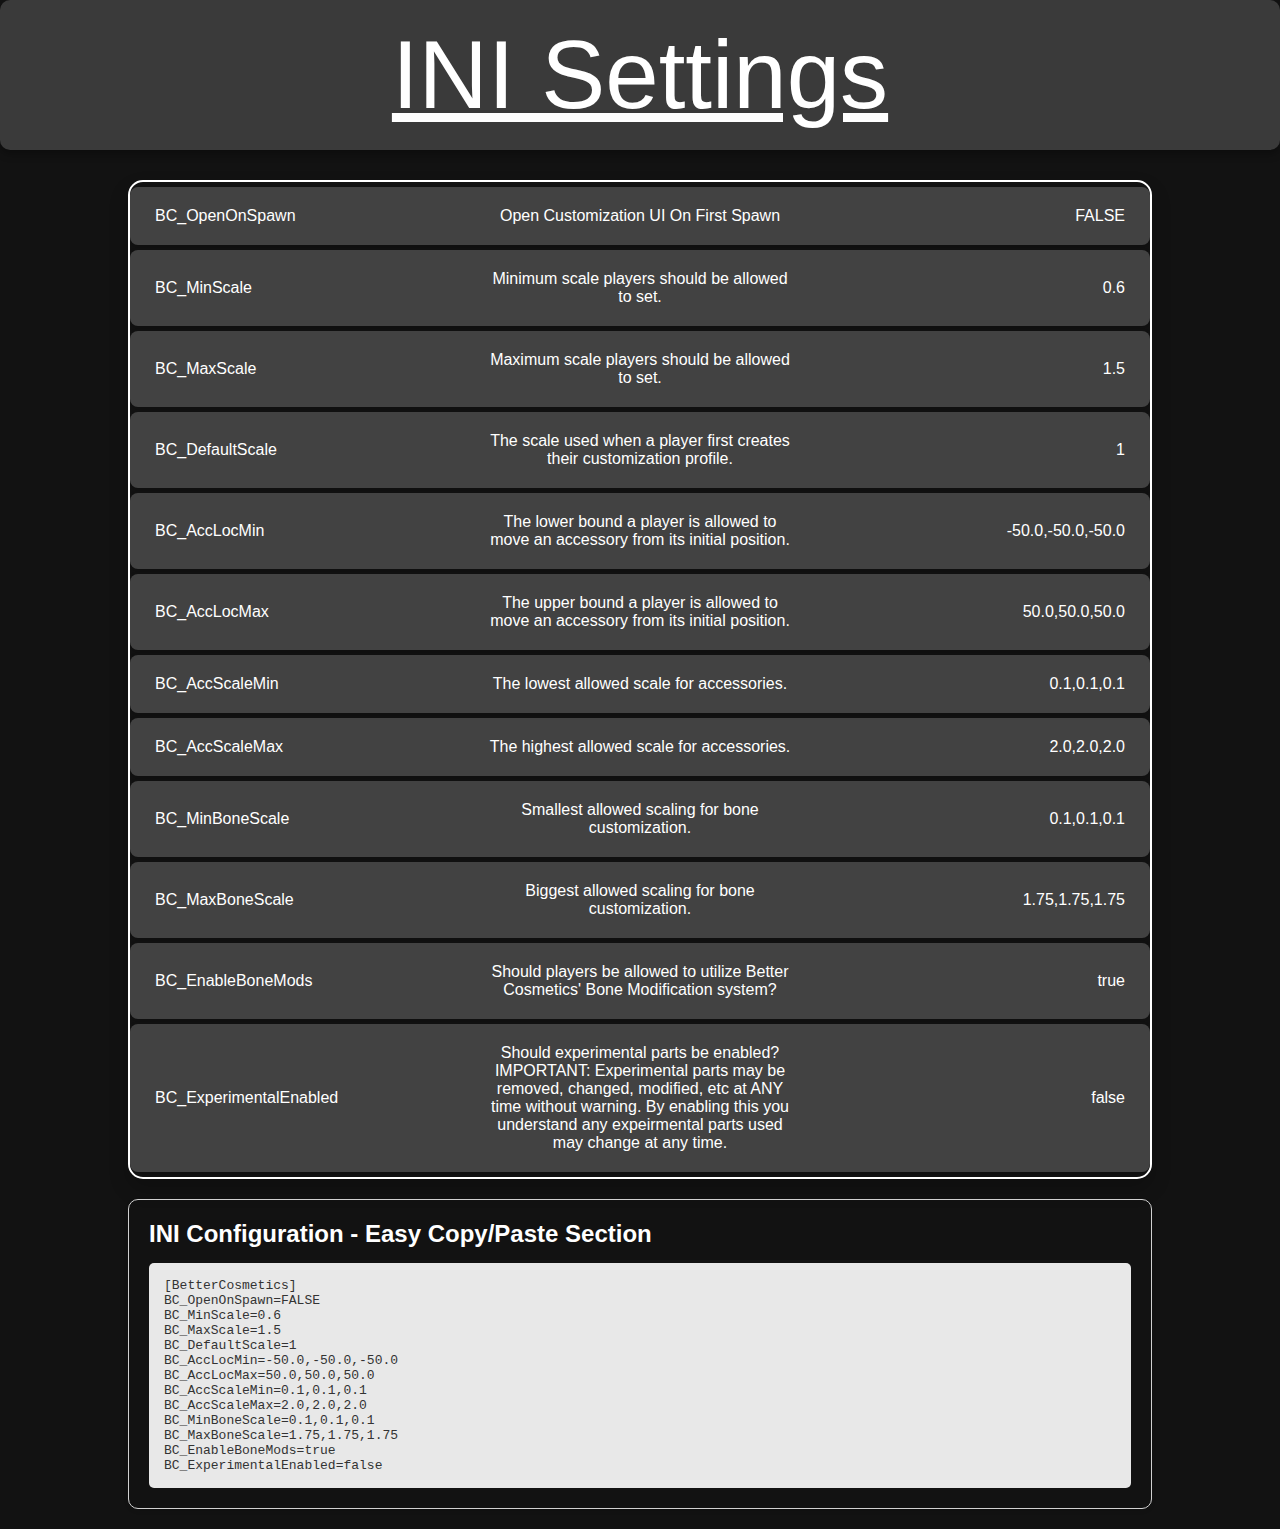
<file: docs/bettercosmetics/INISettings.html>
<!DOCTYPE html>
<html>
<head>
    <title>INI Settings</title>
    <link rel="icon" type="image/x-icon" href="../images/APIcon.png">
    <link rel="stylesheet" type="text/css" href="style.css">
</head>
<body>
    <header class="page-header">
        INI Settings
    </header>

    <div id="settingsTableBody" class="roadmap">
        <!-- INI settings will be loaded here by JavaScript -->
    </div>

<!-- Add this below your existing settings table or wherever you prefer -->
<div class="copy-paste-section">
    <h2>INI Configuration - Easy Copy/Paste Section</h2>
    <pre id="iniConfig">[BetterCosmetics]</pre> <!-- This will be filled by the script -->
</div>


    <script src="script.js"></script>
</body>
</html>
</file>
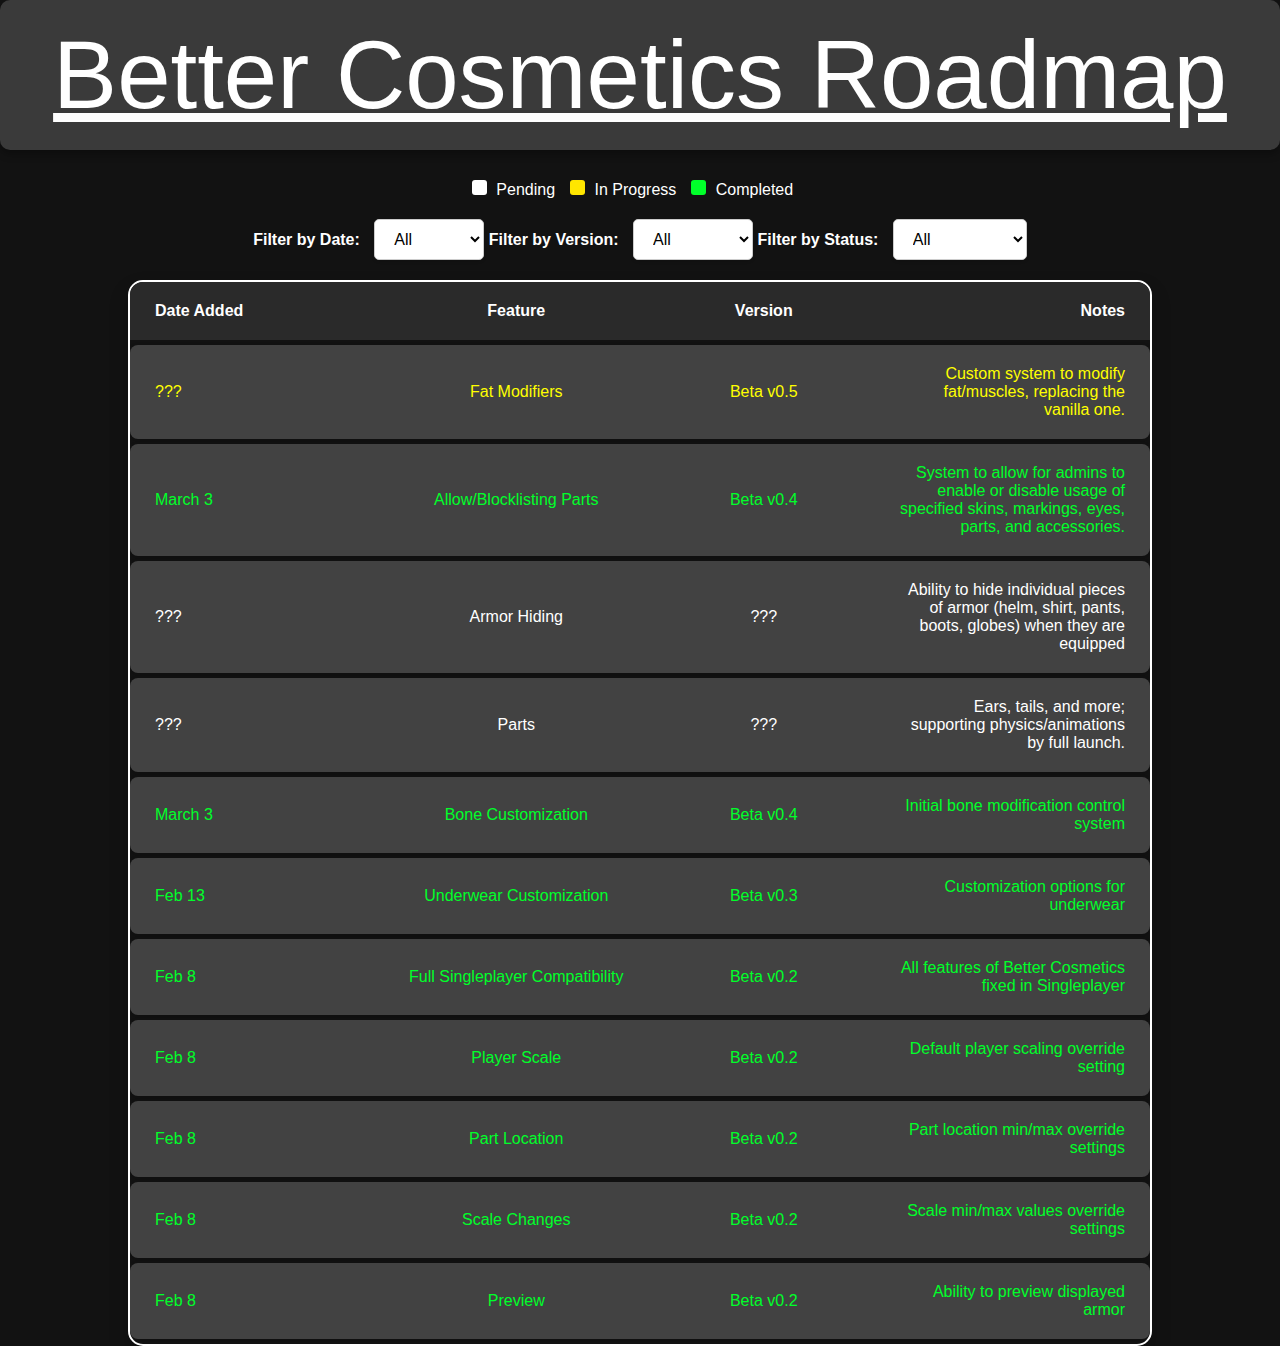
<file: docs/bettercosmetics/roadmap.html>
<!DOCTYPE html>
<html>
<head>
    <title>Better Cosmetics Roadmap</title>
    <link rel="icon" type="image/x-icon" href="../images/APIcon.png">
    <link rel="stylesheet" type="text/css" href="style.css">
</head>
<body>
    <header class="page-header">
        Better Cosmetics Roadmap
    </header>

    <div class="status-key">
        <div class="key-item"><span class="key-color status-pending"></span> Pending</div>
        <div class="key-item"><span class="key-color status-inprogress"></span> In Progress</div>
        <div class="key-item"><span class="key-color status-completed"></span> Completed</div>
    </div>

    <div class="filter-container">

        <label for="date-filter">Filter by Date:</label>
        <select id="date-filter">
            <option value="all">All</option>
            <!-- JavaScript will populate this with available dates -->
        </select>

        <label for="version-filter">Filter by Version:</label>
        <select id="version-filter">
            <option value="all">All</option>
            <!-- JavaScript will populate this with available versions -->
        </select>

        <label for="status-filter">Filter by Status:</label>
        <select id="status-filter">
            <option value="all">All</option>
            <option value="P">Pending</option>
            <option value="I">In Progress</option>
            <option value="C">Completed</option>
        </select>
    
    </div>
    

    <div id="roadmap-entries" class="roadmap">
        <!-- Roadmap entries will be loaded here by JavaScript -->
    </div>

    

    <script src="script.js"></script>
</body>
</html>
</file>
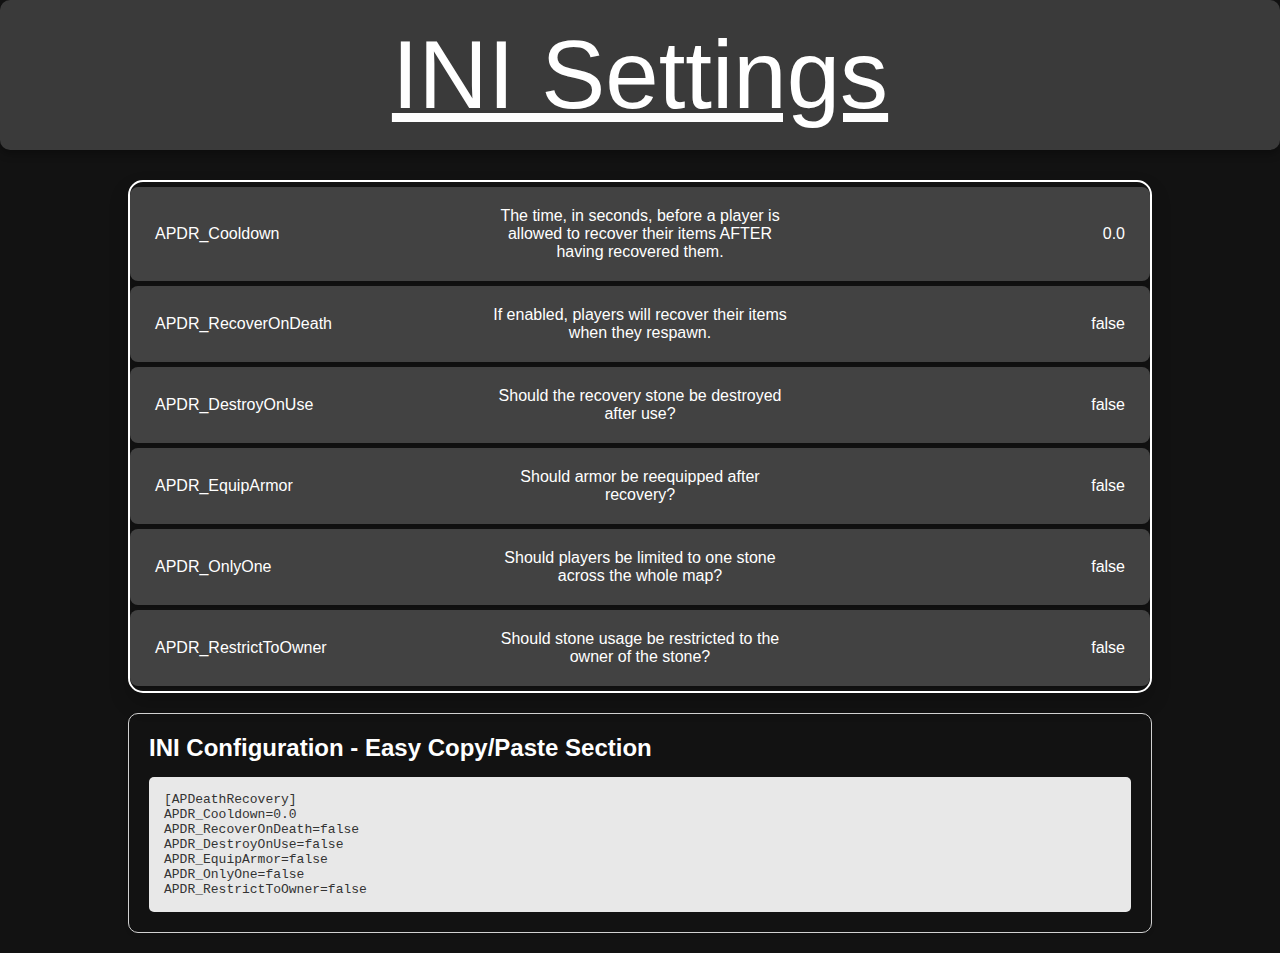
<file: docs/deathrecovery/INISettings.html>
<!DOCTYPE html>
<html>
<head>
    <title>INI Settings</title>
    <link rel="icon" type="image/x-icon" href="../images/APIcon.png">
    <link rel="stylesheet" type="text/css" href="../bettercosmetics/style.css">
</head>
<body>
    <header class="page-header">
        INI Settings
    </header>

    <div id="settingsTableBody" class="roadmap">
        <!-- INI settings will be loaded here by JavaScript -->
    </div>

<!-- Add this below your existing settings table or wherever you prefer -->
<div class="copy-paste-section">
    <h2>INI Configuration - Easy Copy/Paste Section</h2>
    <pre id="iniConfig">[APDeathRecovery]</pre> <!-- This will be filled by the script -->
</div>


    <script src="script.js"></script>
</body>
</html>
</file>
<file: docs/bettercosmetics/style.css>
* {
    margin: 0;
    padding: 0;
    box-sizing: border-box;
}

/* Base Styling */
body, html {
    font-family: 'Arial', sans-serif;
    background-color: #121212;
    color: #fff;
    min-height: 100vh; /* Adjust or remove this as needed */
    /* Remove display, justify-content, and align-items properties */
}

.page-header {
    text-align: center;
    font-size: 6em;
    color: #fff;
    padding: 20px;
    margin-bottom: 30px;
    background-color: #3a3a3a;
    border-radius: 10px;
    box-shadow: 0 4px 8px rgba(0, 0, 0, 0.3);
    text-decoration: underline;
}

.roadmap {
    width: 80%; /* Adjust width as needed */
    max-width: 2000px; /* Maximum width */
    margin: 0 auto;
    border: 2px solid white; /* White border */
    border-radius: 15px; /* Rounded corners for modern look */
    overflow: hidden; /* Ensures the border-radius applies to child elements */
    box-shadow: 0 10px 20px rgba(0, 0, 0, 0.2); /* Subtle shadow for depth */
}

/* Styling for content rows as separate boxes */
.roadmap-entry {
    display: flex;
    background-color: #505050; /* Lighter color for the content rows */
    color: #fff; /* Text color for the content rows */
    margin: 5px 0; /* Spacing between boxes */
    align-items: center;
    border-radius: 8px; /* Rounded corners for the box */
    box-shadow: 0 2px 5px rgba(0, 0, 0, 0.2); /* Box shadow for depth */
    transition: all 0.3s ease; /* Transition for hover effect */
}

/* Hover effect */
.roadmap-entry:hover {
    background-color: #383838; /* Slightly lighter color on hover */
    box-shadow: 0 4px 8px rgba(0, 0, 0, 0.3); /* Enhanced shadow on hover */
}

/* Styling for each column in both header and content rows */
.header-item, .column {
    flex: 1;
    text-align: center;
    padding: 5px 10px;
    /* ... other styles ... */
}

/* Styling for both header and content rows */
.roadmap-header, .roadmap-entry {
    display: flex;
    background-color: #424242; /* Lighter color for the content rows */
    padding: 15px; /* Increased padding */
    align-items: center;
}


/* Styling specifically for the header */
.roadmap-header {
    background-color: #2a2a2a;
    color: #fff;
    font-weight: bold;
}

/* Styling for each column in both header and content rows */
.header-item, .column {
    flex: 3;
    text-align: center;
    padding: 5px 10px;
}

/* Adjustments for first and last column for better alignment */
.header-item:first-child, .column:first-child {
    text-align: left;
}

.header-item:last-child, .column:last-child {
    text-align: right;
}

/* Responsive Design */
@media screen and (max-width: 600px) {
    .roadmap {
        width: 95%;
    }

    .header-item, .column {
        padding: 5px;
        font-size: smaller;
        
    }
}

/* Specific styling for the feature column */
.column.feature, .header-item.feature {
    text-align: center; /* Optional: Align text to left */
}

/* Specific styling for the feature column */
.column.version, .header-item.feature {
    text-align: center; /* Optional: Align text to left */
}

/* Status CSS for Text Color */
.status-pending .column {
    color: rgb(255, 255, 255); /* Or any shade of orange for 'Pending' */
}

.status-inprogress .column {
    color: rgb(255, 255, 0); /* Or any shade of blue for 'InProgress' */
}

.status-completed .column {
    color: rgb(0, 255, 42); /* Or any shade of green for 'Completed' */
}


.status-key {
    display: flex;
    justify-content: center;
    margin: 20px 0;
    /* Additional styling as needed */
}

.key-item {
    margin-right: 15px; /* Space between items */
    color: #fff; /* Adjust text color as needed */
}

.key-color {
    display: inline-block;
    width: 15px; /* Size of the color box */
    height: 15px;
    border-radius: 3px; /* Optional: rounded corners */
    margin-right: 5px;
}

.status-key {
    display: flex;
    justify-content: center;
    margin: 20px 0;
    /* Additional styling as needed */
}

.key-item {
    margin-right: 15px; /* Space between items */
    color: #fff; /* Adjust text color as needed */
}

.key-color {
    display: inline-block;
    width: 15px; /* Size of the color box */
    height: 15px;
    border-radius: 3px; /* Optional: rounded corners */
    margin-right: 5px;
}

/* Use the same color definitions as your status classes */
.key-color.status-pending {
    background-color: rgb(255, 255, 255); /* White color for 'Pending' */
}

.key-color.status-inprogress {
    background-color: rgb(255, 230, 0); /* Yellow color for 'InProgress' */
}

.key-color.status-completed {
    background-color: rgb(0, 255, 42); /* Green color for 'Completed' */
}

.copy-paste-section {
    border: 1px solid #d1d1d1; /* Light grey border */
    border-radius: 10px; /* Rounded corners */
    padding: 20px; /* Padding inside the box */
    margin: 20px auto; /* Centering the box */
    width: 80%; /* Adjust based on preference */
    box-shadow: 0 2px 4px rgba(0,0,0,0.1); /* Soft shadow for depth */
}

.copy-paste-section h2 {
    margin-bottom: 15px; /* Space between the title and the content */
}

.copy-paste-section pre {
    white-space: pre-wrap; /* Ensures text wraps and is easily readable */
    word-wrap: break-word; /* Breaks long words */
    color: #333; /* Darker text for contrast */
    background-color: #e8e8e8; /* Slightly darker background for the text area */
    padding: 15px; /* Padding inside the text area */
    border-radius: 5px; /* Rounded corners inside the text area */
    overflow-x: auto; /* Adds a horizontal scrollbar if needed */
}
/* General container styling */
.filter-container {
    margin: 20px 0;
    text-align: center;
}

/* Label styling */
.filter-container label {
    margin-right: 10px;
    font-size: 16px;
    font-weight: bold;
}

/* Dropdown styling */
#version-filter, #date-filter, #status-filter {
    padding: 10px 15px;
    font-size: 16px;
    border-radius: 5px;
    border: 1px solid #ccc;
    box-shadow: 0 2px 3px rgba(0,0,0,0.1);
    background-color: white;
    cursor: pointer;
    outline: none;
}

/* Dropdown hover effect */
#version-filter:hover, #date-filter:hover, #status-filter:hover {
    border-color: #888;
}

/* Dropdown focus effect */
#version-filter:focus, #date-filter:focus, #status-filter focus {
    border-color: #555;
    box-shadow: 0 0 5px rgba(0,0,0,0.2);
}

/* Adjust options dropdown */
#version-filter option, #date-filter option, #status-filter option {
    padding: 10px;
    background: white;
    border-bottom: 1px solid #eee;
}
</file>
